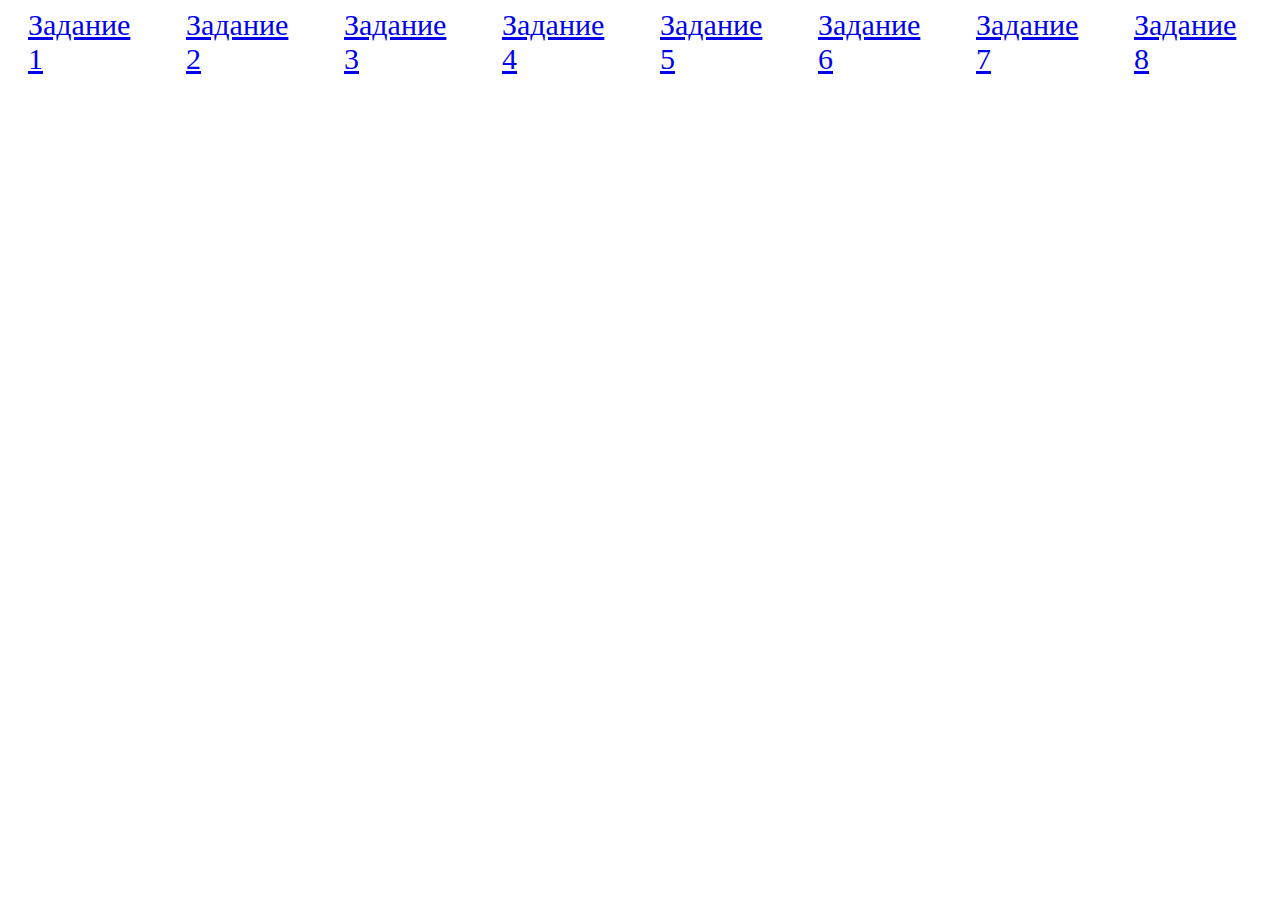
<file: index.html>
<!DOCTYPE html>
<html lang="en">
<head>
    <meta charset="UTF-8">
    <meta http-equiv="X-UA-Compatible" content="IE=edge">
    <meta name="viewport" content="width=device-width, initial-scale=1.0">
    <link rel="stylesheet" href="style.css">
    <title>Lab10</title>
</head>
<body>
    <a href="1.html">Задание 1</a>
    <a href="2.html">Задание 2</a>
    <a href="3.html">Задание 3</a>
    <a href="4.html">Задание 4</a>
    <a href="5.html">Задание 5</a>
    <a href="6.html">Задание 6</a>
    <a href="7.html">Задание 7</a>
    <a href="8.html">Задание 8</a>
</body>
</html>
</file>
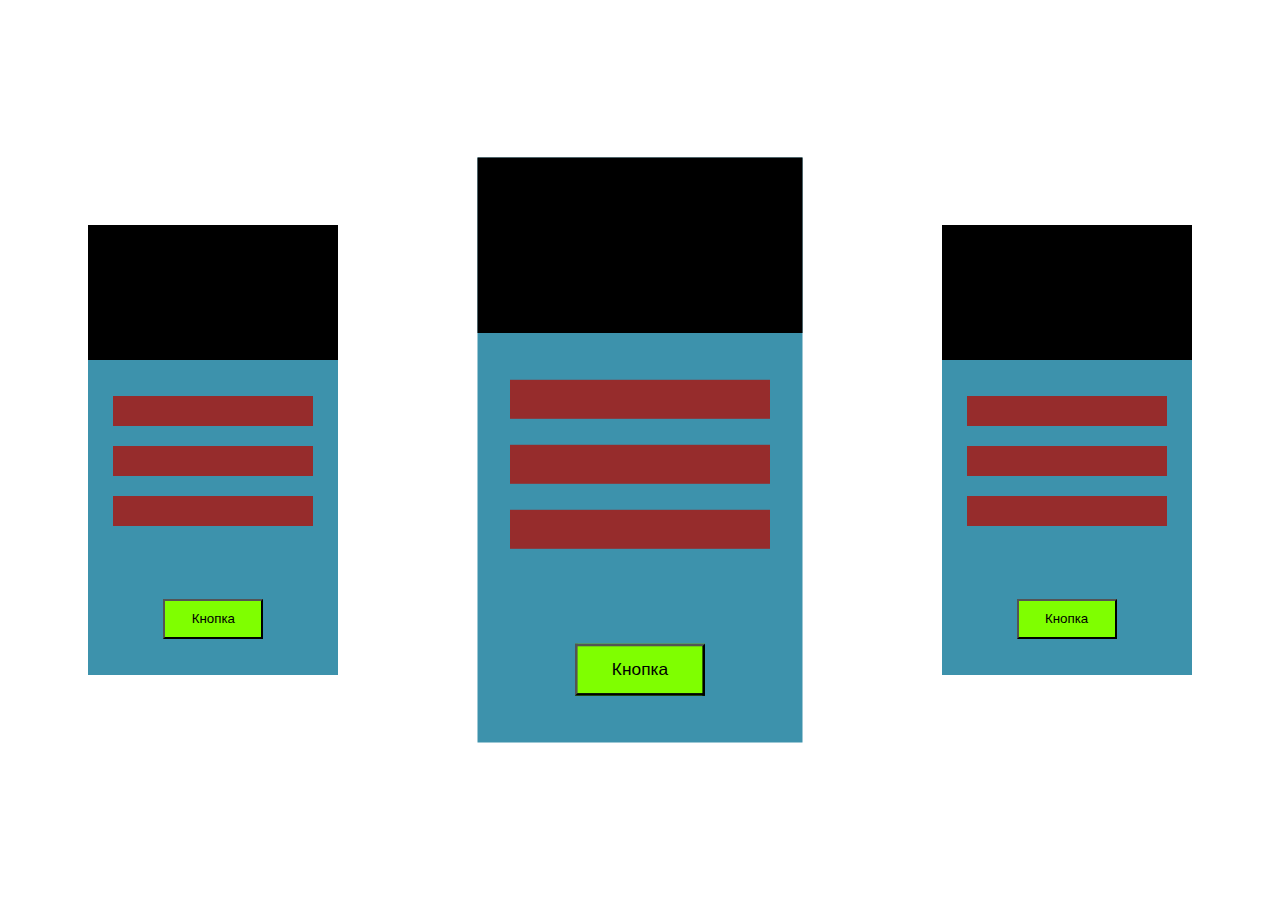
<file: 1.html>
<!DOCTYPE html>
<html lang="en">
<head>
    <meta charset="UTF-8">
    <meta http-equiv="X-UA-Compatible" content="IE=edge">
    <meta name="viewport" content="width=device-width, initial-scale=1.0">
    <link rel="stylesheet" href="1.css">
    <title>1</title>
</head>
<body>
    <div class="cards">
        <section class="card">
            <header></header>
            <ul>
                <li></li>
                <li></li>
                <li></li>
            </ul>
            <button>Кнопка</button>
        </section>
        <section class="card">
            <header></header>
            <ul>
                <li></li>
                <li></li>
                <li></li>
            </ul>
            <button>Кнопка</button>
        </section>
        <section class="card">
            <header></header>
            <ul>
                <li></li>
                <li></li>
                <li></li>
            </ul>
            <button>Кнопка</button>
        </section>
    </div>
</body>
</html>
</file>
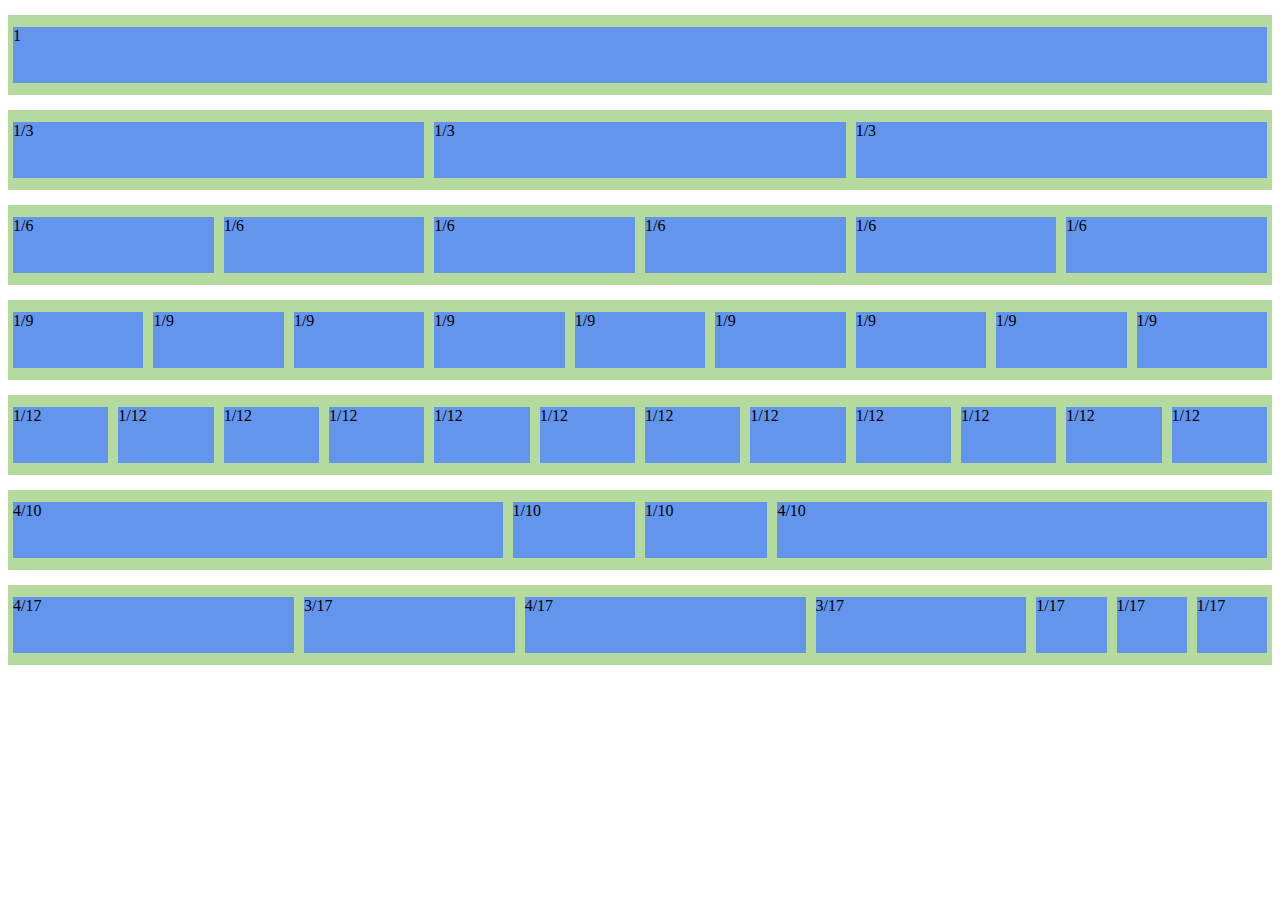
<file: 2.html>
<!DOCTYPE html>
<html lang="en">
<head>
    <meta charset="UTF-8">
    <meta http-equiv="X-UA-Compatible" content="IE=edge">
    <meta name="viewport" content="width=device-width, initial-scale=1.0">
    <link rel="stylesheet" href="2.css">
    <title>2</title>
</head>
<body>
    <div class="row">
        <div class="row_cell">1</div>
    </div>
    <div class="row">
        <div class="row_cell">1/3</div>
        <div class="row_cell">1/3</div>
        <div class="row_cell">1/3</div>
    </div>
    <div class="row">
        <div class="row_cell">1/6</div>
        <div class="row_cell">1/6</div>
        <div class="row_cell">1/6</div>
        <div class="row_cell">1/6</div>
        <div class="row_cell">1/6</div>
        <div class="row_cell">1/6</div>
    </div>
    <div class="row">
        <div class="row_cell">1/9</div>
        <div class="row_cell">1/9</div>
        <div class="row_cell">1/9</div>
        <div class="row_cell">1/9</div>
        <div class="row_cell">1/9</div>
        <div class="row_cell">1/9</div>
        <div class="row_cell">1/9</div>
        <div class="row_cell">1/9</div>
        <div class="row_cell">1/9</div>
    </div>
    <div class="row">
        <div class="row_cell">1/12</div>
        <div class="row_cell">1/12</div>
        <div class="row_cell">1/12</div>
        <div class="row_cell">1/12</div>
        <div class="row_cell">1/12</div>
        <div class="row_cell">1/12</div>
        <div class="row_cell">1/12</div>
        <div class="row_cell">1/12</div>
        <div class="row_cell">1/12</div>
        <div class="row_cell">1/12</div>
        <div class="row_cell">1/12</div>
        <div class="row_cell">1/12</div>
    </div>
    <div class="row">
        <div class="row_cell cell-4">4/10</div>
        <div class="row_cell">1/10</div>
        <div class="row_cell">1/10</div>
        <div class="row_cell cell-4">4/10</div>
    </div>
    <div class="row">
        <div class="row_cell cell-4">4/17</div>
        <div class="row_cell cell-3">3/17</div>
        <div class="row_cell cell-4">4/17</div>
        <div class="row_cell cell-3">3/17</div>
        <div class="row_cell">1/17</div>
        <div class="row_cell">1/17</div>
        <div class="row_cell">1/17</div>
    </div>
</body>
</html>
</file>
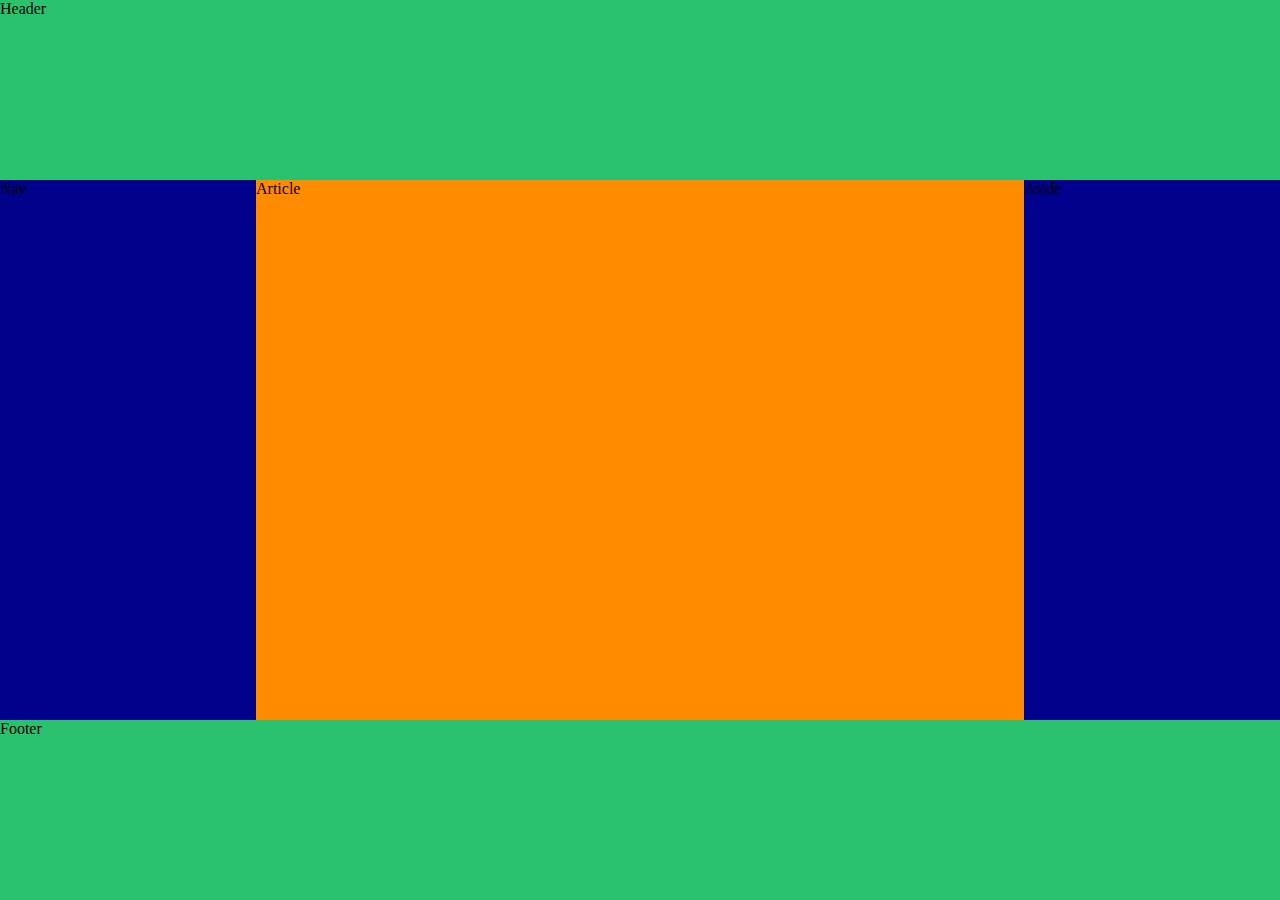
<file: 3.html>
<!DOCTYPE html>
<html lang="en">
<head>
    <meta charset="UTF-8">
    <meta http-equiv="X-UA-Compatible" content="IE=edge">
    <meta name="viewport" content="width=device-width, initial-scale=1.0">
    <link rel="stylesheet" href="3.css">
    <title>3</title>
</head>
<body>
    <body>
        <header>Header</header>
        <main>
          <article>Article</article>
          <nav>Nav</nav>
          <aside>Aside</aside>
        </main>
        <footer>Footer</footer>
      </body>
</body>
</html>
</file>
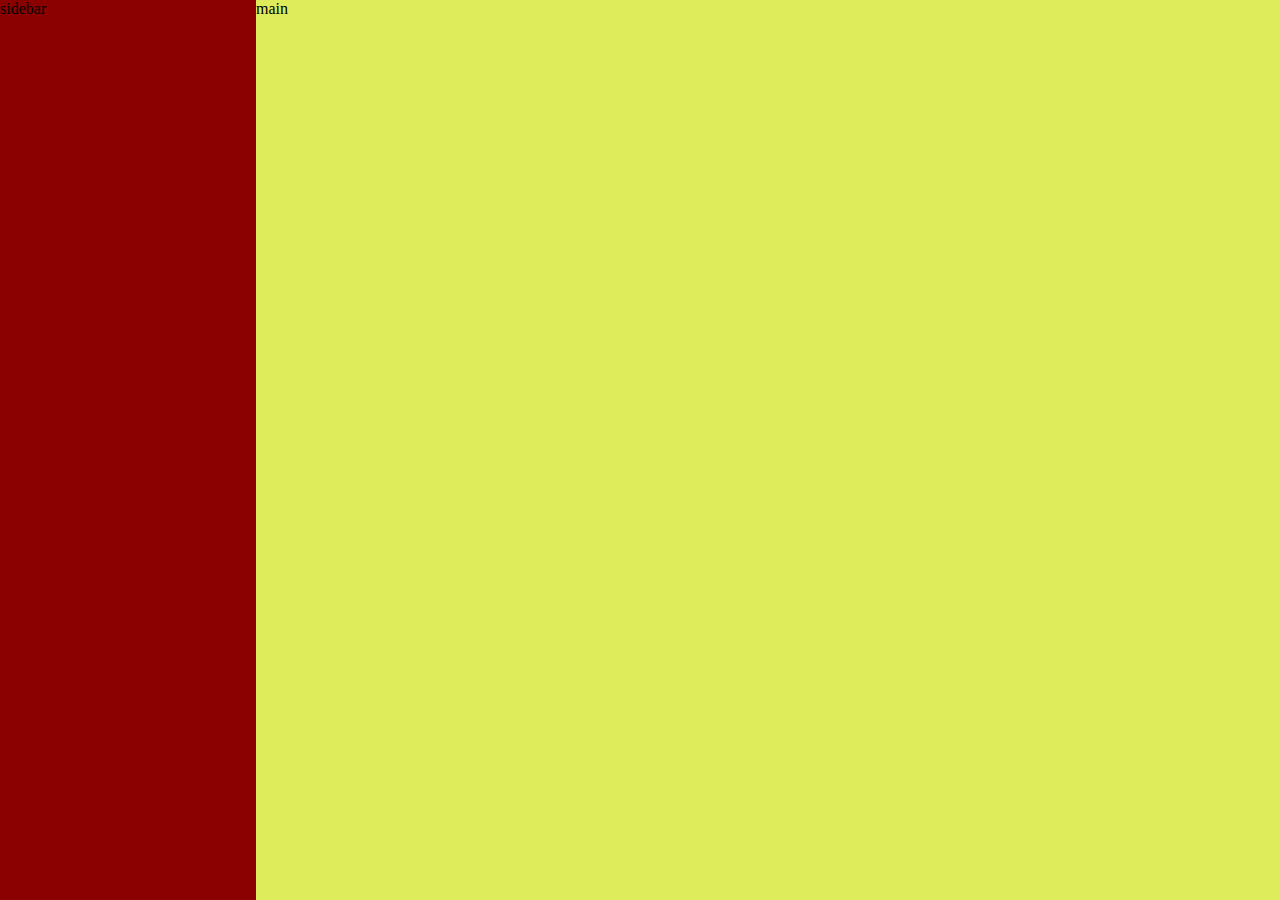
<file: 4.html>
<!DOCTYPE html>
<html lang="en">
<head>
    <meta charset="UTF-8">
    <meta http-equiv="X-UA-Compatible" content="IE=edge">
    <meta name="viewport" content="width=device-width, initial-scale=1.0">
    <link rel="stylesheet" href="4.css">
    <title>4</title>
</head>
<body>
    <aside>sidebar</aside>
    <main>main</main>
</body>
</html>
</file>
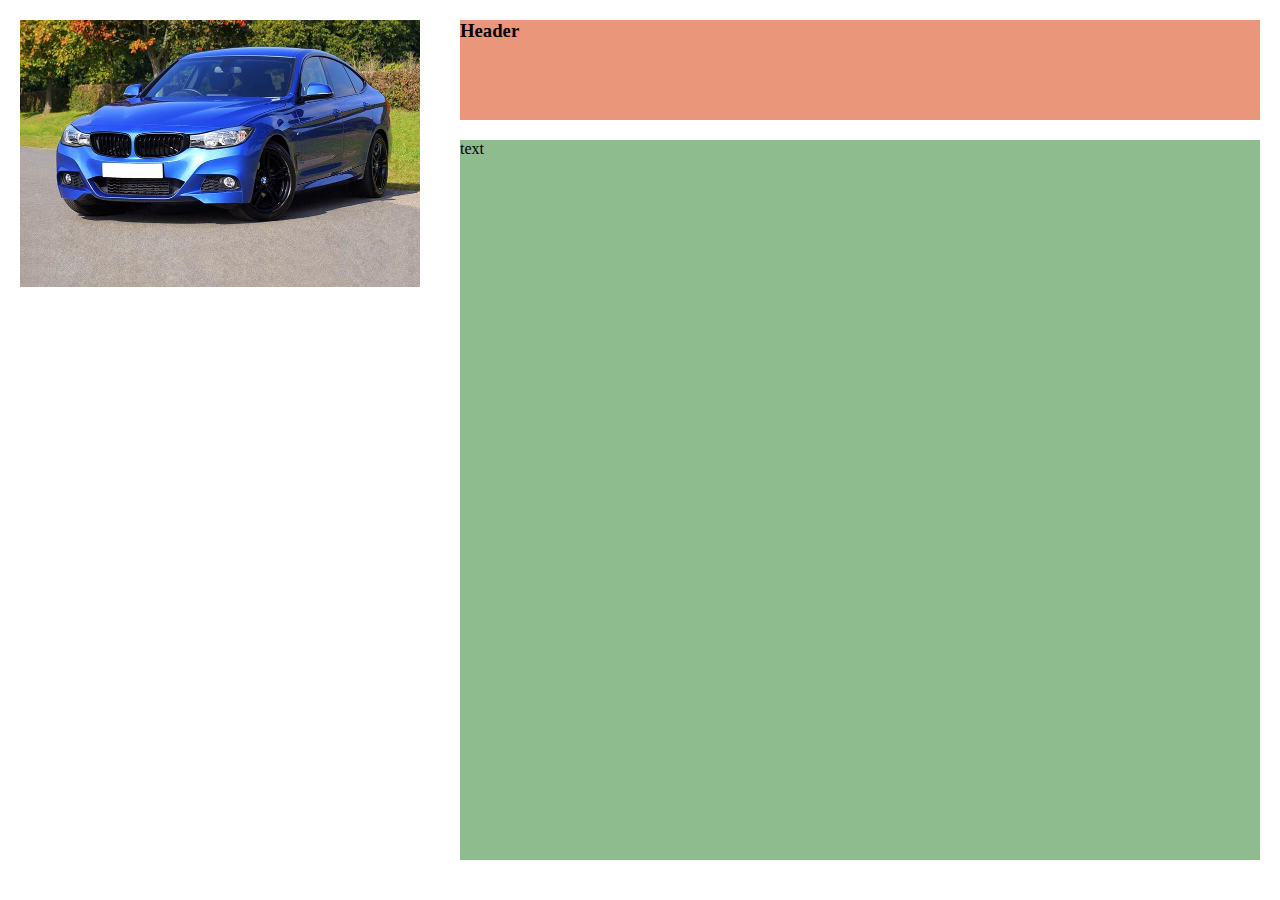
<file: 5.html>
<!DOCTYPE html>
<html lang="en">
<head>
    <meta charset="UTF-8">
    <meta http-equiv="X-UA-Compatible" content="IE=edge">
    <meta name="viewport" content="width=device-width, initial-scale=1.0">
    <link rel="stylesheet" href="5.css">
    <title>5</title>
</head>
<body>
    <div class="media">
        <img class="media-object" src="cars.jpg">
        <div class="media-body">
          <h3 class="media-heading"> Header </h3>
          <p>text</p>
        </div>
      </div>
</body>
</html>
</file>
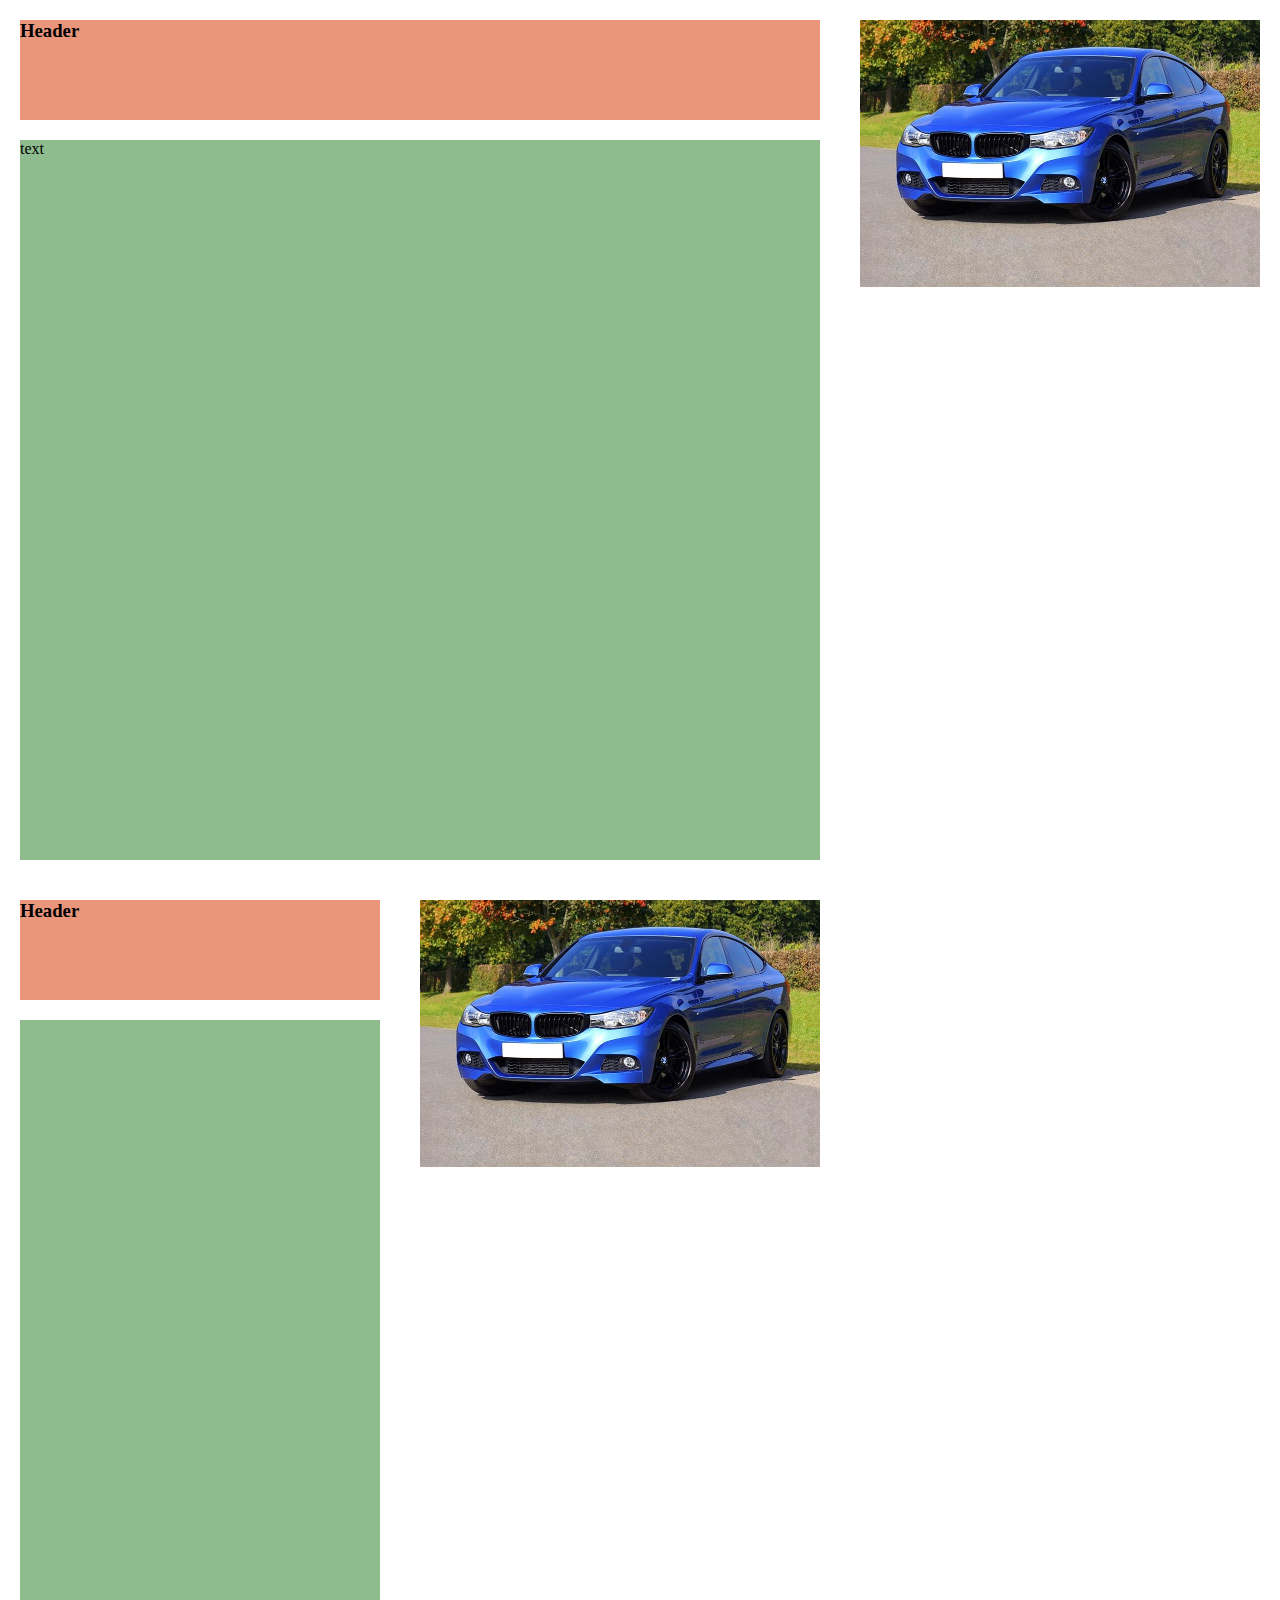
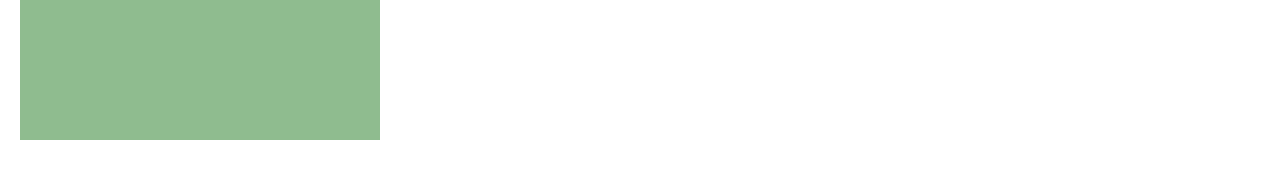
<file: 6.html>
<!DOCTYPE html>
<html lang="en">
<head>
    <meta charset="UTF-8">
    <meta http-equiv="X-UA-Compatible" content="IE=edge">
    <meta name="viewport" content="width=device-width, initial-scale=1.0">
    <link rel="stylesheet" href="6.css">
    <title>6</title>
</head>
<body>
    <div class="media">
        <img class="media-object" src="cars.jpg">
        <div class="media-body">
          <h3 class="media-heading"> Header </h3>
          <p>text</p>
          <div class="media">
 
            <img class="media-object" src="cars.jpg">
         
            <div class="media-body">
         
                <h3 class="media-heading"> Header </h3>
         
                <p></p>
         
            </div>
        </div>
      </div>
</body>
</html>
</file>
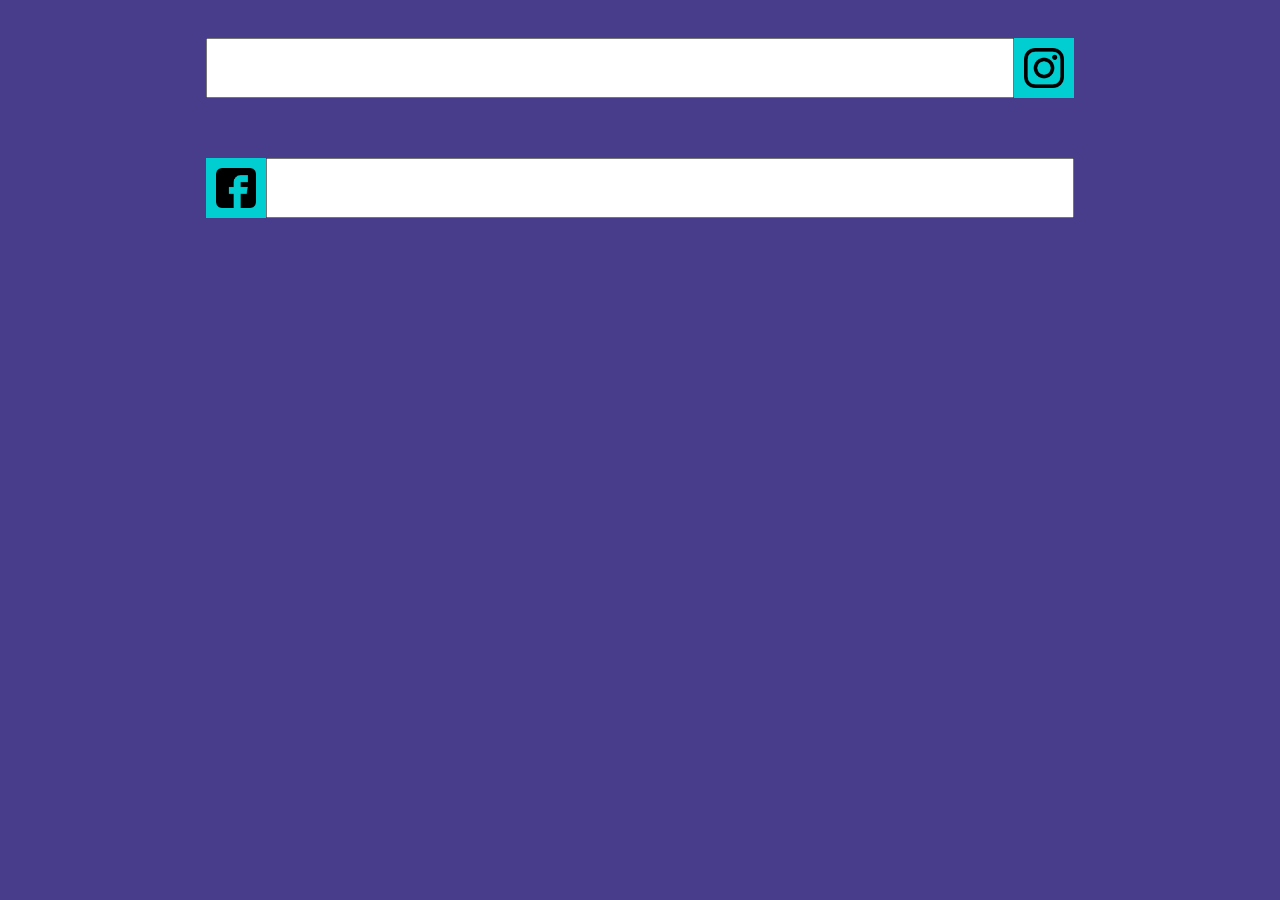
<file: 7.html>
<!DOCTYPE html>
<html lang="en">
<head>
    <meta charset="UTF-8">
    <meta http-equiv="X-UA-Compatible" content="IE=edge">
    <meta name="viewport" content="width=device-width, initial-scale=1.0">
    <link rel="stylesheet" href="7.css">
    <title>7</title>
</head>
<body>
    <form>
        <input type="text">
        <div class="icon"><img src="inst.png" alt=""></div>
    </form>
    <form>
        <div class="icon"><img src="facebook.png" alt=""></div>
        <input type="text">
    </form>
</body>
</html>
</file>
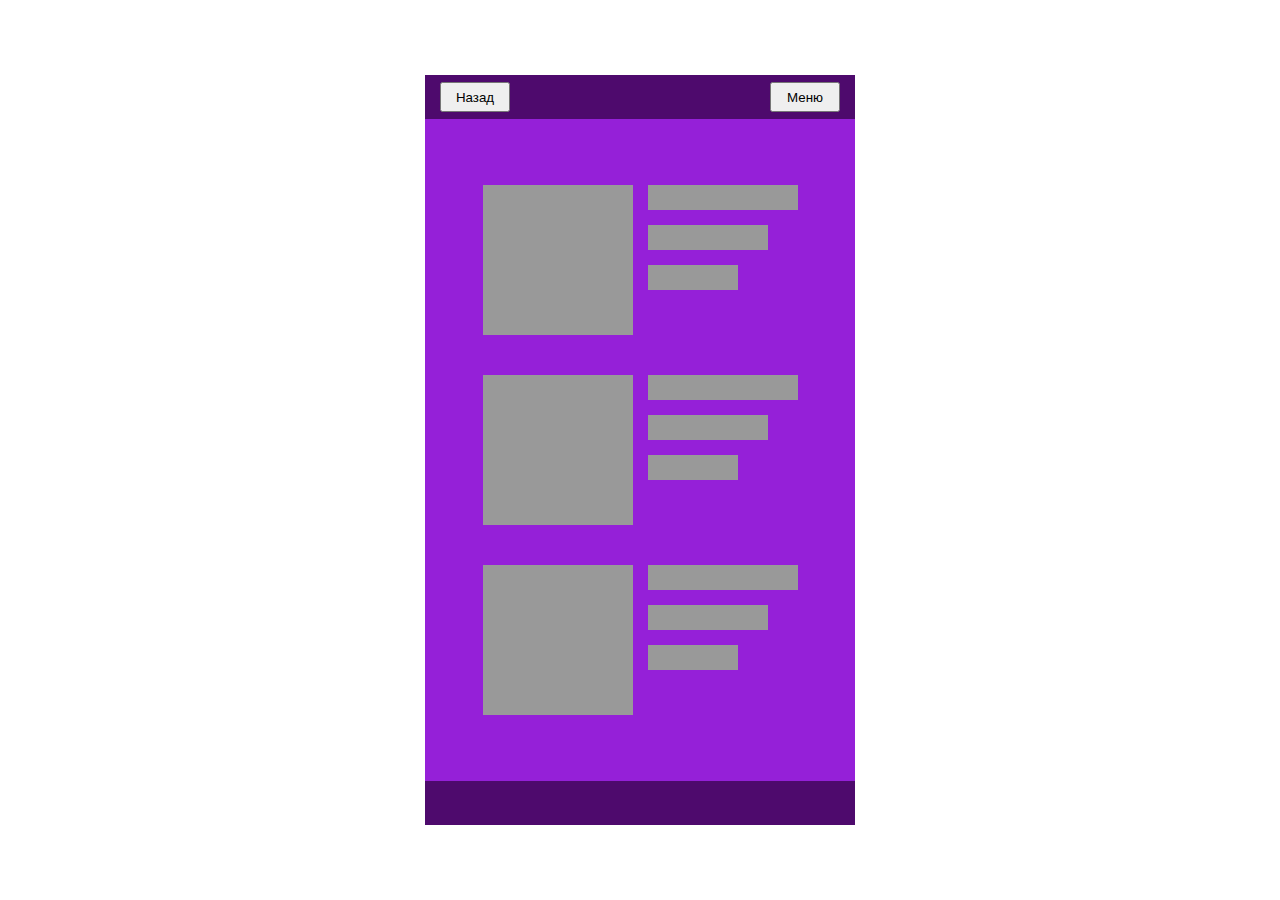
<file: 8.html>
<!DOCTYPE html>
<html lang="en">
<head>
    <meta charset="UTF-8">
    <meta http-equiv="X-UA-Compatible" content="IE=edge">
    <meta name="viewport" content="width=device-width, initial-scale=1.0">
    <link rel="stylesheet" href="8.css">
    <title>8</title>
</head>
<body>
    <div class="phone">
        <header>
            <button>Назад</button>
            <button>Меню</button>
        </header>
        <div class="cards">
            <div class="card">
                <div class="media-object"></div>
                <div class="content">
                    <div class="cont-1"></div>
                    <div class="cont-2"></div>
                    <div class="cont-3"></div>
                </div>
            </div>
            <div class="card">
                <div class="media-object"></div>
                <div class="content">
                    <div class="cont-1"></div>
                    <div class="cont-2"></div>
                    <div class="cont-3"></div>
                </div>
            </div>
            <div class="card">
                <div class="media-object"></div>
                <div class="content">
                    <div class="cont-1"></div>
                    <div class="cont-2"></div>
                    <div class="cont-3"></div>
                </div>
            </div>
        </div>
        <footer></footer>
    </div>
</body>
</html>
</file>
<file: style.css>
body {
    display: flex;
    justify-content: center;
}
a {
    margin: 0 20px;
    font-size: 30px;
}
</file>
<file: 1.css>
body {
    margin: 0;
    height: 100vh;
    display: flex;
    flex-direction: column;
    justify-content: center;
    /* align-items: center; */
}

.cards {
    min-height: 50vh;
    display: flex;
    flex-wrap: wrap;
    justify-content: space-around;
}
.card {
    flex: 0 0 250px;
    background: rgb(61, 146, 172);
    display: flex;
    flex-direction: column;
    justify-content: space-between;
}

header {
    height: 30%;
    background: #000;
}

ul {
    width: 100%;
    list-style-type: none;
    padding: 0;
}

ul li {
    margin: 20px auto;
    height: 30px;
    width: 200px;
    background: rgb(150, 44, 44);
}

button {
    background: chartreuse;
    height: 40px;
    width: 100px;
    margin: auto;
}

.card:nth-child(2){
    transform: scale(1.3);
}
</file>
<file: 2.css>
.row {
    display: flex;
    background-color: rgb(180, 219, 157);
    height: 80px;
    align-items: center;
    margin: 15px 0px;
}
.row_cell {
    height: 70%;
    flex: 1;
    background-color: cornflowerblue;
    margin: 5px;
}

.cell-4 {
    flex: 4;
}

.cell-3 {
    flex: 3;
}
</file>
<file: 3.css>
body {
    margin: 0;
    height: 100vh;
    display: flex;
    flex-direction: column;
    justify-content: space-between;
}

header, footer {
    height: 20vh;
    background: rgb(43, 194, 111);
}

main {
    display: flex;
    flex: 1;
}

nav, aside {
    width: 20vw;
    background-color: darkblue;
}

article {
    flex: 1;
    background: darkorange;
}

nav {
    order: -1;
}
</file>
<file: 4.css>
body {
    display: flex;
    margin: 0;
    height: 100vh;
}
aside {
    width: 20vw;
    background: darkred;
}
main {
    flex: 1;
    background: rgb(222, 236, 91);
}
</file>
<file: 5.css>
body {
    margin: 0;
    height: 100vh;
}
.media {
    display: flex;
    align-items: flex-start;
    height: 100%;
}

.media-body {
    flex: 1;
    height: 100%;
}

.media-object {
    width: 400px;
    margin: 20px;
}
.media-body h3 {
    background: darksalmon;
    height: 100px;
    margin: 20px;
}
.media-body p {
    height: 80%;
    background: darkseagreen;
    margin: 20px;
}
</file>
<file: 6.css>
body {
    margin: 0;
    height: 100vh;
}
.media {
    display: flex;
    align-items: flex-start;
    height: 100%;
}

.media-body {
    flex: 1;
    height: 100%;
}

.media-object {
    width: 400px;
    margin: 20px;
}
.media-body h3 {
    background: darksalmon;
    height: 100px;
    margin: 20px;
}
.media-body p {
    height: 80%;
    background: darkseagreen;
    margin: 20px;
}
.media-object {
    order: 1;
}
</file>
<file: 7.css>
body {
    background: darkslateblue;
    display: flex;
    flex-direction: column;
    align-items: center;
}

form {
    display: flex;
    height: 60px;
    margin: 30px 0;
}

form input {
    width: 800px;
}
.icon {
    height: 60px;
    width: 60px;
    background: darkturquoise;
    display: flex;
    justify-content: center;
    align-items: center;

}
.icon img {
    height: 40px;
}
</file>
<file: 8.css>
body {
    display: flex;
    justify-content: center;
    align-items: center;
    height: 100vh;
    margin: 0;
}

.phone {
    height: 750px;
    width: 430px;
    background: rgb(149, 32, 216);
    display: flex;
    flex-direction: column;
    justify-content: space-between;
}
header, footer {
    height: 50px;
    background: rgb(78, 10, 109);
    display: flex;
    justify-content: space-between;
    align-items: center;
}

button {
    height: 30px;
    width: 70px;
    margin: 0 15px;
}
.cards {
    height: 100%;
    width: 100%;
    display: flex;
    flex-direction: column;
    align-items: center;
    justify-content: center;
}
.card {
    margin: 20px;
    display: flex;
}
.media-object {
    height: 150px;
    width: 150px;
    background: #999999;
}

.content {
    margin-left: 15px;
}
.cont-1 {
    width: 150px;
    height: 25px;
    background: #999999;
}
.cont-2 {
    width: 120px;
    height: 25px;
    background: #999999;
    margin: 15px 0px;
}
.cont-3 {
    width: 90px;
    height: 25px;
    background: #999999;
}
</file>
